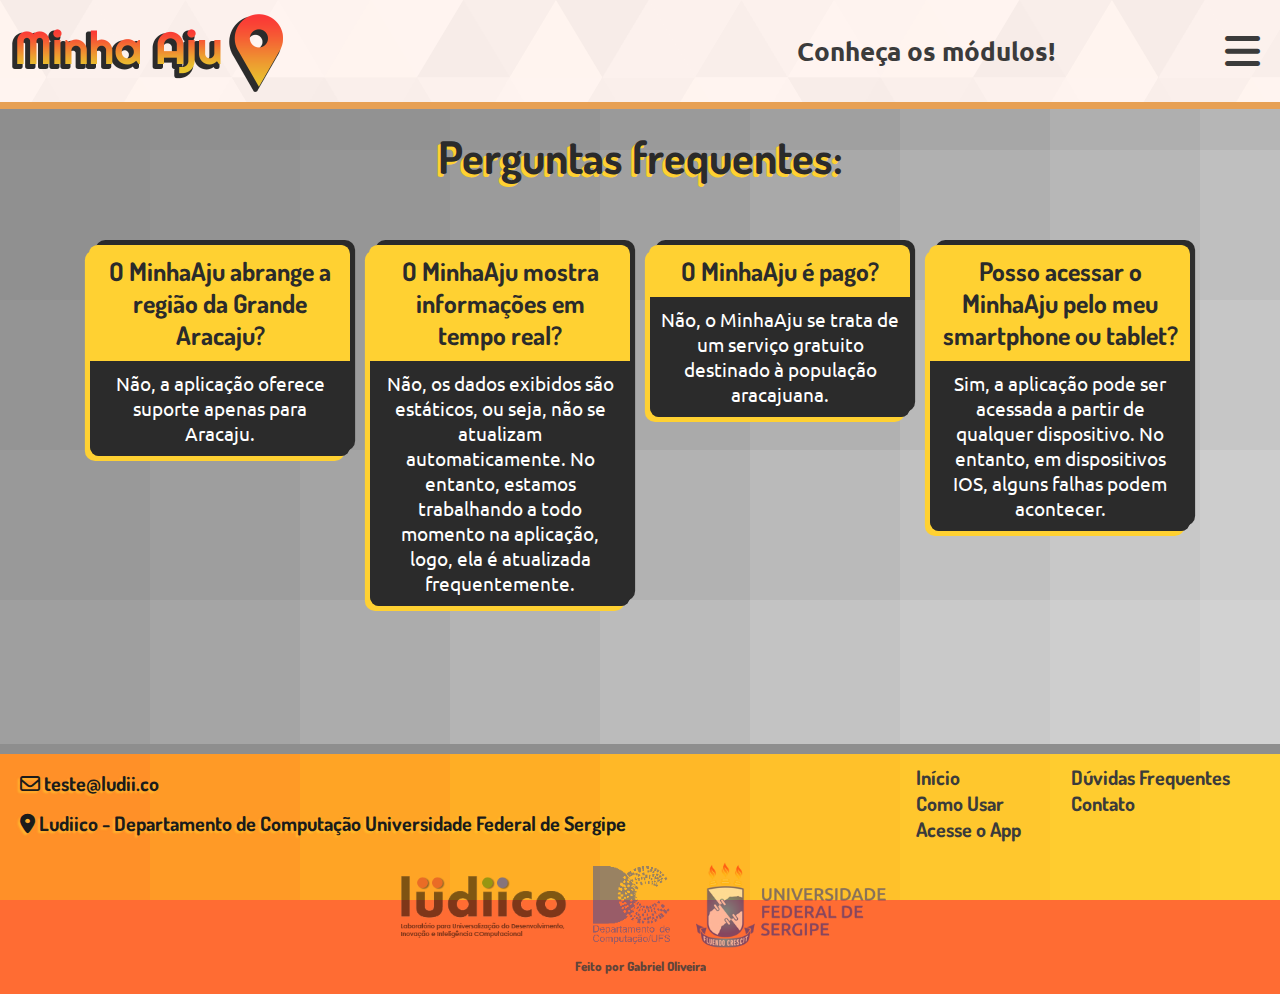
<file: faq.html>
<!DOCTYPE html>
<html lang="pt-BR">
<head>
    <meta charset="UTF-8">
    <meta http-equiv="X-UA-Compatible" content="IE=edge">
    <meta name="viewport" content="width=device-width, initial-scale=1.0">
    <title>Minha Aju</title>
    <link rel="preconnect" href="https://fonts.googleapis.com">
    <link rel="preconnect" href="https://fonts.gstatic.com" crossorigin>
    <link href="https://fonts.googleapis.com/css2?family=Dosis:wght@400;600;700;800&family=Josefin+Sans:ital,wght@0,400;0,600;0,700;1,400;1,600;1,700&family=Oswald:wght@300;400;700&family=Righteous&family=Ubuntu:ital,wght@0,400;0,500;0,700;1,400;1,700&display=swap" rel="stylesheet">
    <link rel="icon" type="image/png" sizes="16x16"  href="./assets/favicons/favicon-16x16.png">
    <link rel="icon" type="image/png" sizes="32x32"  href="./assets/favicons/favicon-32x32.png">
    <link rel="apple-touch-icon" sizes="57x57" href="./assets/favicons/apple-touch-icon-57x57.png">
    <link rel="apple-touch-icon" sizes="60x60" href="./assets/favicons/apple-touch-icon-60x60.png">
    <link rel="apple-touch-icon" sizes="72x72" href="./assets/favicons/apple-touch-icon-72x72.png">
    <link rel="apple-touch-icon" sizes="76x76" href="./assets/favicons/apple-touch-icon-76x76.png">
    <link rel="icon" type="image/png" sizes="96x96"  href="./assets/favicons/apple-touch-icon-96x96.png">
    <link rel="apple-touch-icon" sizes="114x114" href="./assets/favicons/apple-touch-icon-114x114.png">
    <link rel="apple-touch-icon" sizes="120x120" href="./assets/favicons/apple-touch-icon-120x120.png">
    <link rel="apple-touch-icon" sizes="144x144" href="./assets/favicons/apple-touch-icon-144x144.png">
    <link rel="apple-touch-icon" sizes="152x152" href="./assets/favicons/apple-touch-icon-152x152.png">
    <link rel="apple-touch-icon" sizes="180x180" href="./assets/favicons/apple-touch-icon-180x180.png">
    <link rel="icon" type="image/png" sizes="192x192"  href="./assets/favicons/android-icon-192x192.png">
    <meta name="msapplication-TileColor" content="#ffffff">
    <meta name="theme-color" content="#ffffff">
    <link rel="stylesheet" href="./assets/struct.css">
    <link rel="stylesheet" href="./assets/style.css">
    <link rel="stylesheet" href="./assets/faq-style.css">

    <link rel="stylesheet" href="https://cdnjs.cloudflare.com/ajax/libs/font-awesome/6.0.0/css/all.min.css" integrity="sha512-9usAa10IRO0HhonpyAIVpjrylPvoDwiPUiKdWk5t3PyolY1cOd4DSE0Ga+ri4AuTroPR5aQvXU9xC6qOPnzFeg==" crossorigin="anonymous" referrerpolicy="no-referrer" />

    <script
        src="https://code.jquery.com/jquery-3.6.0.min.js"
        integrity="sha256-/xUj+3OJU5yExlq6GSYGSHk7tPXikynS7ogEvDej/m4="
        crossorigin="anonymous">
    </script>
</head>

<body>
    <nav class="nav-bar">
        <div class="name-site">
            <a href="./index.html#home"><img src="./assets/logo/name.png" width="50%"></a>
        </div>
        <div class="nav-right-container">
            <a href="./index.html#open-app" class="app-button-nav">Conheça os módulos!</a>
            <i class="fa-solid fa-bars menu-button"></i>
            <ul class="side-menu" type="none">
                <i class="fa-solid fa-bars menu-button"></i>
                <li><a href='./index.html#home'>Início</a></li>
                <li><a href='./index.html#how2use'>Como Usar</a></li>
                <li><a href='./index.html#open-app'>Módulos</a></li>
                <li><a href='#faq'>Dúvidas Frequentes</a></li>
                <li><a href='#contact'>Contato</a></li>
            </ul>
        </div>
    </nav>
    <nav class="nav-bar-scroll">
        <i class="fa-solid fa-bars menu-button"></i>
        <ul class="side-menu" type="none">
            <i class="fa-solid fa-bars menu-button"></i>
            <li><a href='./index.html#home'>Início</a></li>
            <li><a href='./index.html#how2use'>Como Usar</a></li>
            <li><a href='./index.html#open-app'>Módulos</a></li>
            <li><a href='#faq'>Dúvidas Frequentes</a></li>
            <li><a href='#contact'>Contato</a></li>
        </ul>
    </nav>

	<section id="faq" class="faq bg-faq">
		<div class="faq-title">
            <h1>Perguntas frequentes:</h1>
        </div>
        <div class="faq-panel">
            <div class="faq-elem">
                <h2>O MinhaAju abrange a região da Grande Aracaju?</h2>
                <p>Não, a aplicação oferece suporte apenas para Aracaju.</p>
            </div>
            <div class="faq-elem">
                <h2>O MinhaAju mostra informações em tempo real?</h2>
                <p>Não, os dados exibidos são estáticos, ou seja, não se atualizam automaticamente. No entanto, estamos trabalhando a todo momento na aplicação, logo, ela é atualizada frequentemente.</p>
            </div>
            <div class="faq-elem">
                <h2>O MinhaAju é pago?</h2>
                <p>Não, o MinhaAju se trata de um serviço gratuito destinado à população aracajuana.</p>
            </div>
            <div class="faq-elem">
                <h2>Posso acessar o MinhaAju pelo meu smartphone ou tablet?</h2>
                <p>Sim, a aplicação pode ser acessada a partir de qualquer dispositivo. No entanto, em dispositivos IOS, alguns falhas podem acontecer.</p>
            </div>
        </div>
	</section>
    
    <footer id="contact" class="bg-site">
        <div class="footer-container">
            <div class="footer-left">
                <h1><i class="far fa-envelope"></i> teste@ludii.co</h1>
                <h1><i class="fas fa-map-marker-alt"></i> Ludiico - Departamento de Computação Universidade Federal de Sergipe</h1>
            </div>
            <div class="footer-pages">
                <ul type="none">
                    <li><a href='./index.html#home'>Início</a></li>
                    <li><a href='./index.html#how2use'>Como Usar</a></li>
                    <li><a href='./index.html#open-app'>Acesse o App</a></li>
                </ul>
                <ul type="none">
                    <li><a href='#faq'>Dúvidas Frequentes</a></li>
                    <li><a href='#contact'>Contato</a></li>
                </ul>
            </div>
        </div>
        <div class="footer-logos">
            <img src="./assets/logo/logos.png">
        </div>
        <h2 class="made-by">Feito por Gabriel Oliveira</h2>
    </footer>

    <script src="./js/slick.min.js"></script>
    <script type="text/javascript">
        $('div.slider-home').slick({
            dots: true,
            arrows:false,
            infinite: true,
            speed:1000,
            slidesToShow: 1,
            autoplay: true,
            centerMode:true,
            autoplaySpeed: 3000,
            pauseOnHover:true
            
        });

        $(document).scroll(function() {
            let scroll = $(document).scrollTop();
            if (scroll>1) {
                $('.nav-bar-scroll').fadeIn();
                $('.nav-bar-scroll').css('display','flex');
                $('.nav-bar').fadeOut();
            }
            else{
                $('.nav-bar-scroll').fadeOut();
                $('.nav-bar').fadeIn();
                $('.nav-bar').css('display','flex');

            }
        });

        $('.menu-button').click(function(){
            $('.side-menu').slideToggle();
        });

        $('.side-menu li a').click(function(){
            $('.side-menu').slideToggle();
        });
    </script>
</body>
</html>
</file>
<file: assets/struct.css>
/*
font-family: 'Dosis', sans-serif;
font-family: 'Josefin Sans', sans-serif;
font-family: 'Oswald', sans-serif;
font-family: 'Righteous', cursive;
font-family: 'Ubuntu', sans-serif;
*/
html{
    font-size: 62.5%;
}

body{
    box-sizing: border-box;
    margin: 0;
    padding: 0;
    scroll-behavior: smooth;
}

h1,h2{
    font-family: 'Dosis', sans-serif;
    font-weight: 700;
}

.bg-site{
    background-color: #FF6C33;
    background-image: url("data:image/svg+xml,%3Csvg xmlns='http://www.w3.org/2000/svg' width='100%25' height='100%25' viewBox='0 0 100 60'%3E%3Cg %3E%3Crect fill='%23FF6C33' width='11' height='11'/%3E%3Crect fill='%23ff6e32' x='10' width='11' height='11'/%3E%3Crect fill='%23ff7032' y='10' width='11' height='11'/%3E%3Crect fill='%23ff7131' x='20' width='11' height='11'/%3E%3Crect fill='%23ff7331' x='10' y='10' width='11' height='11'/%3E%3Crect fill='%23ff7530' y='20' width='11' height='11'/%3E%3Crect fill='%23ff772f' x='30' width='11' height='11'/%3E%3Crect fill='%23ff792f' x='20' y='10' width='11' height='11'/%3E%3Crect fill='%23ff7a2e' x='10' y='20' width='11' height='11'/%3E%3Crect fill='%23ff7c2e' y='30' width='11' height='11'/%3E%3Crect fill='%23ff7e2d' x='40' width='11' height='11'/%3E%3Crect fill='%23ff802d' x='30' y='10' width='11' height='11'/%3E%3Crect fill='%23ff822c' x='20' y='20' width='11' height='11'/%3E%3Crect fill='%23ff832c' x='10' y='30' width='11' height='11'/%3E%3Crect fill='%23ff852b' y='40' width='11' height='11'/%3E%3Crect fill='%23ff872b' x='50' width='11' height='11'/%3E%3Crect fill='%23ff892a' x='40' y='10' width='11' height='11'/%3E%3Crect fill='%23ff8a2a' x='30' y='20' width='11' height='11'/%3E%3Crect fill='%23ff8c29' x='20' y='30' width='11' height='11'/%3E%3Crect fill='%23ff8e29' x='10' y='40' width='11' height='11'/%3E%3Crect fill='%23ff9028' y='50' width='11' height='11'/%3E%3Crect fill='%23ff9128' x='60' width='11' height='11'/%3E%3Crect fill='%23ff9328' x='50' y='10' width='11' height='11'/%3E%3Crect fill='%23ff9527' x='40' y='20' width='11' height='11'/%3E%3Crect fill='%23ff9627' x='30' y='30' width='11' height='11'/%3E%3Crect fill='%23ff9827' x='20' y='40' width='11' height='11'/%3E%3Crect fill='%23ff9a26' x='10' y='50' width='11' height='11'/%3E%3Crect fill='%23ff9c26' x='70' width='11' height='11'/%3E%3Crect fill='%23ff9d26' x='60' y='10' width='11' height='11'/%3E%3Crect fill='%23ff9f26' x='50' y='20' width='11' height='11'/%3E%3Crect fill='%23ffa125' x='40' y='30' width='11' height='11'/%3E%3Crect fill='%23ffa225' x='30' y='40' width='11' height='11'/%3E%3Crect fill='%23ffa425' x='20' y='50' width='11' height='11'/%3E%3Crect fill='%23ffa625' x='80' width='11' height='11'/%3E%3Crect fill='%23ffa825' x='70' y='10' width='11' height='11'/%3E%3Crect fill='%23ffa925' x='60' y='20' width='11' height='11'/%3E%3Crect fill='%23ffab25' x='50' y='30' width='11' height='11'/%3E%3Crect fill='%23ffad25' x='40' y='40' width='11' height='11'/%3E%3Crect fill='%23ffae25' x='30' y='50' width='11' height='11'/%3E%3Crect fill='%23ffb026' x='90' width='11' height='11'/%3E%3Crect fill='%23ffb226' x='80' y='10' width='11' height='11'/%3E%3Crect fill='%23ffb326' x='70' y='20' width='11' height='11'/%3E%3Crect fill='%23ffb526' x='60' y='30' width='11' height='11'/%3E%3Crect fill='%23ffb727' x='50' y='40' width='11' height='11'/%3E%3Crect fill='%23ffb827' x='40' y='50' width='11' height='11'/%3E%3Crect fill='%23ffba27' x='90' y='10' width='11' height='11'/%3E%3Crect fill='%23ffbc28' x='80' y='20' width='11' height='11'/%3E%3Crect fill='%23ffbd28' x='70' y='30' width='11' height='11'/%3E%3Crect fill='%23ffbf29' x='60' y='40' width='11' height='11'/%3E%3Crect fill='%23ffc12a' x='50' y='50' width='11' height='11'/%3E%3Crect fill='%23ffc22a' x='90' y='20' width='11' height='11'/%3E%3Crect fill='%23ffc42b' x='80' y='30' width='11' height='11'/%3E%3Crect fill='%23ffc62c' x='70' y='40' width='11' height='11'/%3E%3Crect fill='%23ffc72d' x='60' y='50' width='11' height='11'/%3E%3Crect fill='%23ffc92d' x='90' y='30' width='11' height='11'/%3E%3Crect fill='%23ffca2e' x='80' y='40' width='11' height='11'/%3E%3Crect fill='%23ffcc2f' x='70' y='50' width='11' height='11'/%3E%3Crect fill='%23ffce30' x='90' y='40' width='11' height='11'/%3E%3Crect fill='%23ffcf31' x='80' y='50' width='11' height='11'/%3E%3Crect fill='%23FFD132' x='90' y='50' width='11' height='11'/%3E%3C/g%3E%3C/svg%3E");
    background-attachment: fixed;
    background-size: cover;
    width: 100%;
    height: 100vh;
    border-bottom: solid 1rem #FF6C33;
}

.bg-site2{
    background-color: #8E8E8E;
    background-image: url("data:image/svg+xml,%3Csvg xmlns='http://www.w3.org/2000/svg' width='100%25' height='100%25' viewBox='0 0 100 60'%3E%3Cg %3E%3Crect fill='%238E8E8E' width='11' height='11'/%3E%3Crect fill='%238f8f8f' x='10' width='11' height='11'/%3E%3Crect fill='%23909090' y='10' width='11' height='11'/%3E%3Crect fill='%23929292' x='20' width='11' height='11'/%3E%3Crect fill='%23939393' x='10' y='10' width='11' height='11'/%3E%3Crect fill='%23949494' y='20' width='11' height='11'/%3E%3Crect fill='%23959595' x='30' width='11' height='11'/%3E%3Crect fill='%23969696' x='20' y='10' width='11' height='11'/%3E%3Crect fill='%23989898' x='10' y='20' width='11' height='11'/%3E%3Crect fill='%23999999' y='30' width='11' height='11'/%3E%3Crect fill='%239a9a9a' x='40' width='11' height='11'/%3E%3Crect fill='%239b9b9b' x='30' y='10' width='11' height='11'/%3E%3Crect fill='%239c9c9c' x='20' y='20' width='11' height='11'/%3E%3Crect fill='%239e9e9e' x='10' y='30' width='11' height='11'/%3E%3Crect fill='%239f9f9f' y='40' width='11' height='11'/%3E%3Crect fill='%23a0a0a0' x='50' width='11' height='11'/%3E%3Crect fill='%23a1a1a1' x='40' y='10' width='11' height='11'/%3E%3Crect fill='%23a2a2a2' x='30' y='20' width='11' height='11'/%3E%3Crect fill='%23a4a4a4' x='20' y='30' width='11' height='11'/%3E%3Crect fill='%23a5a5a5' x='10' y='40' width='11' height='11'/%3E%3Crect fill='%23a6a6a6' y='50' width='11' height='11'/%3E%3Crect fill='%23a7a7a7' x='60' width='11' height='11'/%3E%3Crect fill='%23a9a9a9' x='50' y='10' width='11' height='11'/%3E%3Crect fill='%23aaaaaa' x='40' y='20' width='11' height='11'/%3E%3Crect fill='%23ababab' x='30' y='30' width='11' height='11'/%3E%3Crect fill='%23acacac' x='20' y='40' width='11' height='11'/%3E%3Crect fill='%23adadad' x='10' y='50' width='11' height='11'/%3E%3Crect fill='%23afafaf' x='70' width='11' height='11'/%3E%3Crect fill='%23b0b0b0' x='60' y='10' width='11' height='11'/%3E%3Crect fill='%23b1b1b1' x='50' y='20' width='11' height='11'/%3E%3Crect fill='%23b2b2b2' x='40' y='30' width='11' height='11'/%3E%3Crect fill='%23b4b4b4' x='30' y='40' width='11' height='11'/%3E%3Crect fill='%23b5b5b5' x='20' y='50' width='11' height='11'/%3E%3Crect fill='%23b6b6b6' x='80' width='11' height='11'/%3E%3Crect fill='%23b7b7b7' x='70' y='10' width='11' height='11'/%3E%3Crect fill='%23b9b9b9' x='60' y='20' width='11' height='11'/%3E%3Crect fill='%23bababa' x='50' y='30' width='11' height='11'/%3E%3Crect fill='%23bbbbbb' x='40' y='40' width='11' height='11'/%3E%3Crect fill='%23bcbcbc' x='30' y='50' width='11' height='11'/%3E%3Crect fill='%23bebebe' x='90' width='11' height='11'/%3E%3Crect fill='%23bfbfbf' x='80' y='10' width='11' height='11'/%3E%3Crect fill='%23c0c0c0' x='70' y='20' width='11' height='11'/%3E%3Crect fill='%23c1c1c1' x='60' y='30' width='11' height='11'/%3E%3Crect fill='%23c3c3c3' x='50' y='40' width='11' height='11'/%3E%3Crect fill='%23c4c4c4' x='40' y='50' width='11' height='11'/%3E%3Crect fill='%23c5c5c5' x='90' y='10' width='11' height='11'/%3E%3Crect fill='%23c6c6c6' x='80' y='20' width='11' height='11'/%3E%3Crect fill='%23c8c8c8' x='70' y='30' width='11' height='11'/%3E%3Crect fill='%23c9c9c9' x='60' y='40' width='11' height='11'/%3E%3Crect fill='%23cacaca' x='50' y='50' width='11' height='11'/%3E%3Crect fill='%23cccccc' x='90' y='20' width='11' height='11'/%3E%3Crect fill='%23cdcdcd' x='80' y='30' width='11' height='11'/%3E%3Crect fill='%23cecece' x='70' y='40' width='11' height='11'/%3E%3Crect fill='%23cfcfcf' x='60' y='50' width='11' height='11'/%3E%3Crect fill='%23d1d1d1' x='90' y='30' width='11' height='11'/%3E%3Crect fill='%23d2d2d2' x='80' y='40' width='11' height='11'/%3E%3Crect fill='%23d3d3d3' x='70' y='50' width='11' height='11'/%3E%3Crect fill='%23d4d4d4' x='90' y='40' width='11' height='11'/%3E%3Crect fill='%23d6d6d6' x='80' y='50' width='11' height='11'/%3E%3Crect fill='%23D7D7D7' x='90' y='50' width='11' height='11'/%3E%3C/g%3E%3C/svg%3E");
    background-attachment: fixed;
    background-size: cover;
    width: 100%;
    height: 100vh;
    border-bottom: solid 1rem #8E8E8E;
}

/* .bg-site2{
    background-color: #474440;
    background-image: url("data:image/svg+xml,%3Csvg xmlns='http://www.w3.org/2000/svg' width='100%25' height='100%25' viewBox='0 0 100 60'%3E%3Cg %3E%3Crect fill='%23474440' width='11' height='11'/%3E%3Crect fill='%23494642' x='10' width='11' height='11'/%3E%3Crect fill='%234b4844' y='10' width='11' height='11'/%3E%3Crect fill='%234d4a46' x='20' width='11' height='11'/%3E%3Crect fill='%234e4c48' x='10' y='10' width='11' height='11'/%3E%3Crect fill='%23504e4a' y='20' width='11' height='11'/%3E%3Crect fill='%2352514c' x='30' width='11' height='11'/%3E%3Crect fill='%2354534e' x='20' y='10' width='11' height='11'/%3E%3Crect fill='%23565550' x='10' y='20' width='11' height='11'/%3E%3Crect fill='%23585752' y='30' width='11' height='11'/%3E%3Crect fill='%23595954' x='40' width='11' height='11'/%3E%3Crect fill='%235b5b56' x='30' y='10' width='11' height='11'/%3E%3Crect fill='%235d5e58' x='20' y='20' width='11' height='11'/%3E%3Crect fill='%235f605a' x='10' y='30' width='11' height='11'/%3E%3Crect fill='%2361625c' y='40' width='11' height='11'/%3E%3Crect fill='%2363645f' x='50' width='11' height='11'/%3E%3Crect fill='%23646661' x='40' y='10' width='11' height='11'/%3E%3Crect fill='%23666963' x='30' y='20' width='11' height='11'/%3E%3Crect fill='%23686b65' x='20' y='30' width='11' height='11'/%3E%3Crect fill='%236a6d68' x='10' y='40' width='11' height='11'/%3E%3Crect fill='%236c6f6a' y='50' width='11' height='11'/%3E%3Crect fill='%236d726c' x='60' width='11' height='11'/%3E%3Crect fill='%236f746f' x='50' y='10' width='11' height='11'/%3E%3Crect fill='%23717671' x='40' y='20' width='11' height='11'/%3E%3Crect fill='%23737873' x='30' y='30' width='11' height='11'/%3E%3Crect fill='%23757b76' x='20' y='40' width='11' height='11'/%3E%3Crect fill='%23777d78' x='10' y='50' width='11' height='11'/%3E%3Crect fill='%23797f7b' x='70' width='11' height='11'/%3E%3Crect fill='%237b827d' x='60' y='10' width='11' height='11'/%3E%3Crect fill='%237c8480' x='50' y='20' width='11' height='11'/%3E%3Crect fill='%237e8682' x='40' y='30' width='11' height='11'/%3E%3Crect fill='%23808985' x='30' y='40' width='11' height='11'/%3E%3Crect fill='%23828b87' x='20' y='50' width='11' height='11'/%3E%3Crect fill='%23848d8a' x='80' width='11' height='11'/%3E%3Crect fill='%2386908c' x='70' y='10' width='11' height='11'/%3E%3Crect fill='%2388928f' x='60' y='20' width='11' height='11'/%3E%3Crect fill='%238a9491' x='50' y='30' width='11' height='11'/%3E%3Crect fill='%238c9794' x='40' y='40' width='11' height='11'/%3E%3Crect fill='%238e9997' x='30' y='50' width='11' height='11'/%3E%3Crect fill='%23909b99' x='90' width='11' height='11'/%3E%3Crect fill='%23929e9c' x='80' y='10' width='11' height='11'/%3E%3Crect fill='%2394a09f' x='70' y='20' width='11' height='11'/%3E%3Crect fill='%2397a2a1' x='60' y='30' width='11' height='11'/%3E%3Crect fill='%2399a5a4' x='50' y='40' width='11' height='11'/%3E%3Crect fill='%239ba7a7' x='40' y='50' width='11' height='11'/%3E%3Crect fill='%239da9aa' x='90' y='10' width='11' height='11'/%3E%3Crect fill='%239facac' x='80' y='20' width='11' height='11'/%3E%3Crect fill='%23a2aeaf' x='70' y='30' width='11' height='11'/%3E%3Crect fill='%23a4b0b2' x='60' y='40' width='11' height='11'/%3E%3Crect fill='%23a6b3b5' x='50' y='50' width='11' height='11'/%3E%3Crect fill='%23a9b5b7' x='90' y='20' width='11' height='11'/%3E%3Crect fill='%23abb7ba' x='80' y='30' width='11' height='11'/%3E%3Crect fill='%23adbabd' x='70' y='40' width='11' height='11'/%3E%3Crect fill='%23b0bcc0' x='60' y='50' width='11' height='11'/%3E%3Crect fill='%23b2bec2' x='90' y='30' width='11' height='11'/%3E%3Crect fill='%23b5c1c5' x='80' y='40' width='11' height='11'/%3E%3Crect fill='%23b7c3c8' x='70' y='50' width='11' height='11'/%3E%3Crect fill='%23bac5cb' x='90' y='40' width='11' height='11'/%3E%3Crect fill='%23bcc8cd' x='80' y='50' width='11' height='11'/%3E%3Crect fill='%23BFCAD0' x='90' y='50' width='11' height='11'/%3E%3C/g%3E%3C/svg%3E");
    background-attachment: fixed;
    background-size: cover;
    opacity: 50%;
    width: 100%;
    height: 100vh;
} */
</file>
<file: assets/style.css>
/*
font-family: 'Dosis', sans-serif;
font-family: 'Josefin Sans', sans-serif;
font-family: 'Oswald', sans-serif;
font-family: 'Righteous', cursive;
font-family: 'Ubuntu', sans-serif;
*/


.center{
    margin: 0 auto;
    position: relative;
    top: 50%;
    transform: translateY(-50%);
}

.menu-button{
    font-size: 4rem;
    padding: 1rem 2rem;
    color: #3b3b3b;
    cursor: pointer;
}

.side-menu .menu-button{
    display: flex;
    justify-content: end;
    color: #FFF4EF;
    padding: 1.8rem 0;
    margin: 0;
}

.nav-bar{
    background-color: #FFF4EF;
    background-image: url("data:image/svg+xml,%3Csvg xmlns='http://www.w3.org/2000/svg' width='556' height='463.3' viewBox='0 0 1080 900'%3E%3Cg fill-opacity='0.03'%3E%3Cpolygon fill='%23444' points='90 150 0 300 180 300'/%3E%3Cpolygon points='90 150 180 0 0 0'/%3E%3Cpolygon fill='%23AAA' points='270 150 360 0 180 0'/%3E%3Cpolygon fill='%23DDD' points='450 150 360 300 540 300'/%3E%3Cpolygon fill='%23999' points='450 150 540 0 360 0'/%3E%3Cpolygon points='630 150 540 300 720 300'/%3E%3Cpolygon fill='%23DDD' points='630 150 720 0 540 0'/%3E%3Cpolygon fill='%23444' points='810 150 720 300 900 300'/%3E%3Cpolygon fill='%23FFF' points='810 150 900 0 720 0'/%3E%3Cpolygon fill='%23DDD' points='990 150 900 300 1080 300'/%3E%3Cpolygon fill='%23444' points='990 150 1080 0 900 0'/%3E%3Cpolygon fill='%23DDD' points='90 450 0 600 180 600'/%3E%3Cpolygon points='90 450 180 300 0 300'/%3E%3Cpolygon fill='%23666' points='270 450 180 600 360 600'/%3E%3Cpolygon fill='%23AAA' points='270 450 360 300 180 300'/%3E%3Cpolygon fill='%23DDD' points='450 450 360 600 540 600'/%3E%3Cpolygon fill='%23999' points='450 450 540 300 360 300'/%3E%3Cpolygon fill='%23999' points='630 450 540 600 720 600'/%3E%3Cpolygon fill='%23FFF' points='630 450 720 300 540 300'/%3E%3Cpolygon points='810 450 720 600 900 600'/%3E%3Cpolygon fill='%23DDD' points='810 450 900 300 720 300'/%3E%3Cpolygon fill='%23AAA' points='990 450 900 600 1080 600'/%3E%3Cpolygon fill='%23444' points='990 450 1080 300 900 300'/%3E%3Cpolygon fill='%23222' points='90 750 0 900 180 900'/%3E%3Cpolygon points='270 750 180 900 360 900'/%3E%3Cpolygon fill='%23DDD' points='270 750 360 600 180 600'/%3E%3Cpolygon points='450 750 540 600 360 600'/%3E%3Cpolygon points='630 750 540 900 720 900'/%3E%3Cpolygon fill='%23444' points='630 750 720 600 540 600'/%3E%3Cpolygon fill='%23AAA' points='810 750 720 900 900 900'/%3E%3Cpolygon fill='%23666' points='810 750 900 600 720 600'/%3E%3Cpolygon fill='%23999' points='990 750 900 900 1080 900'/%3E%3Cpolygon fill='%23999' points='180 0 90 150 270 150'/%3E%3Cpolygon fill='%23444' points='360 0 270 150 450 150'/%3E%3Cpolygon fill='%23FFF' points='540 0 450 150 630 150'/%3E%3Cpolygon points='900 0 810 150 990 150'/%3E%3Cpolygon fill='%23222' points='0 300 -90 450 90 450'/%3E%3Cpolygon fill='%23FFF' points='0 300 90 150 -90 150'/%3E%3Cpolygon fill='%23FFF' points='180 300 90 450 270 450'/%3E%3Cpolygon fill='%23666' points='180 300 270 150 90 150'/%3E%3Cpolygon fill='%23222' points='360 300 270 450 450 450'/%3E%3Cpolygon fill='%23FFF' points='360 300 450 150 270 150'/%3E%3Cpolygon fill='%23444' points='540 300 450 450 630 450'/%3E%3Cpolygon fill='%23222' points='540 300 630 150 450 150'/%3E%3Cpolygon fill='%23AAA' points='720 300 630 450 810 450'/%3E%3Cpolygon fill='%23666' points='720 300 810 150 630 150'/%3E%3Cpolygon fill='%23FFF' points='900 300 810 450 990 450'/%3E%3Cpolygon fill='%23999' points='900 300 990 150 810 150'/%3E%3Cpolygon points='0 600 -90 750 90 750'/%3E%3Cpolygon fill='%23666' points='0 600 90 450 -90 450'/%3E%3Cpolygon fill='%23AAA' points='180 600 90 750 270 750'/%3E%3Cpolygon fill='%23444' points='180 600 270 450 90 450'/%3E%3Cpolygon fill='%23444' points='360 600 270 750 450 750'/%3E%3Cpolygon fill='%23999' points='360 600 450 450 270 450'/%3E%3Cpolygon fill='%23666' points='540 600 630 450 450 450'/%3E%3Cpolygon fill='%23222' points='720 600 630 750 810 750'/%3E%3Cpolygon fill='%23FFF' points='900 600 810 750 990 750'/%3E%3Cpolygon fill='%23222' points='900 600 990 450 810 450'/%3E%3Cpolygon fill='%23DDD' points='0 900 90 750 -90 750'/%3E%3Cpolygon fill='%23444' points='180 900 270 750 90 750'/%3E%3Cpolygon fill='%23FFF' points='360 900 450 750 270 750'/%3E%3Cpolygon fill='%23AAA' points='540 900 630 750 450 750'/%3E%3Cpolygon fill='%23FFF' points='720 900 810 750 630 750'/%3E%3Cpolygon fill='%23222' points='900 900 990 750 810 750'/%3E%3Cpolygon fill='%23222' points='1080 300 990 450 1170 450'/%3E%3Cpolygon fill='%23FFF' points='1080 300 1170 150 990 150'/%3E%3Cpolygon points='1080 600 990 750 1170 750'/%3E%3Cpolygon fill='%23666' points='1080 600 1170 450 990 450'/%3E%3Cpolygon fill='%23DDD' points='1080 900 1170 750 990 750'/%3E%3C/g%3E%3C/svg%3E");
    z-index: 300;
    width: 100%;
    display: flex;
    flex-flow: row nowrap;
    justify-content:space-between;
    align-items: center;
    border-bottom: 0.7rem solid #E7A054;
    position: fixed;
}

.nav-right-container{
    display: flex;
    justify-content: end;
    flex-flow: row nowrap;
    align-items: center;
}

.nav-bar-scroll{
    display: none;
    align-items: center;
    z-index: 300;
    justify-content: right;
    background: none;
    position: fixed;
    width: 100%;
    height: 10rem;
    right: 0;
}

.nav-bar-scroll .menu-button{
    color: #fff;
    text-shadow: -0.3rem 0.3rem #3b3b3b;
}

.name-site{
    display: flex;
    align-items: center;
    justify-items: center;
    text-decoration: none;
}

.side-menu{
    float: right;
    position: absolute;
    z-index: 310;
    display: none;
    top: 0;
    right: 0;
    background-color: #3b3b3b;
    padding: 2rem 2rem;
    margin: 0;
    border-bottom-left-radius: 2rem;
}

.side-menu li a{
    text-decoration: none;
    font-family: 'Dosis', sans-serif;
    font-weight: 700;
    font-size: 2rem;
    color: #fff;
    line-height: 5rem;
}

.side-menu li a:hover{
    text-decoration:underline;
}


/****SLICK SLIDER****/
.slider-home{
    max-width: 50rem;
    overflow: hidden;
    margin: 0 auto;
}

.slider-home img{
    margin: 0 5rem;
}

.slick-dotted ul{
	list-style-type: none;
	text-align: center;
	position: relative;
	margin-top:1rem;
    padding: 0;
}

.slick-dotted li{
	display: inline-block;
	margin: 0 0.7rem;
}

.slick-dotted button:focus{
    outline: 0;
}

.slick-slide:focus {
    outline: none;
}

.slick-dotted li button{
	width: 1.6rem;
	height: 1.6rem;
	border-radius: 0.8rem;
	color: #d8d8d8;
	background: #d8d8d8;
	border: 0;
	opacity: 1;
	cursor: pointer;
    box-shadow: 0 0 0.1rem 0.1rem #3b3b3b9a;
}

li.slick-active button{
	background: #FF6C33;
	color: #FF6C33;
}

/**END SLICK**/

 .h2u-container{
    display: flex;
    flex-flow: row nowrap;
    justify-content: center;
    text-align: center;
    align-items: center;
    padding: 2rem;
}

.h2u-img-container{
    display: flex;
    flex-flow: row nowrap;
    justify-content: center;
    text-align: center;
    align-items: center;
    padding: 2rem;
}

.h2u h1{
    text-align: center;
    padding: 5rem 0 5rem 0;
    margin: 0;
    font-size: 3.5vw;
    color: #2b2b2b;
    text-shadow: -0.4rem 0.4rem #FFD132;
}

.h2u-legend h2{
    color: #2b2b2b;
    text-shadow: -0.2rem 0.2rem 0.15rem #FF6C33;
    font-size: 2vw;
}


.h2u-fig img{
    width: 100%;
    border-radius: 3rem;
    box-shadow: 0.8rem -0.8rem 0 #2b2b2b, -0.8rem 0.8rem 0 #FFD132, 0 0 2rem 1rem #2b2b2b;
}

/* FFD132 FF6C33*/

i.h2u-arrow{
    font-size: 7vw;
    color: #FFD132;
    text-shadow: -0.8rem 0 0 #2b2b2b;
    margin: 0 3rem;
    padding-bottom: 8rem;
}

.open-box{
    display: flex;
    flex-flow: row nowrap;
    position: relative;
    top: 50%;
    transform: translateY(-50%);
    justify-content: space-evenly;
    align-items: center;
}

.open-box img{
    width: 30%;
    padding: 0 5rem;
}

.open-box h2 {
    max-width: 40rem;
    padding: 0 5rem;
    font-size: 2vw;
    font-weight: 800;
    text-shadow: 0.2vw -0.2vw 0 #2e2e2e;
    background: -webkit-linear-gradient(#FF6C33, #FFD132);
    -webkit-background-clip: text;
    -webkit-text-fill-color: transparent;
}

.oa-text{
    display: flex;
    flex-flow: column;
    align-items: center;
}

.oa-text h2{
    padding-bottom: 3rem;
}

.app-button{
    border-radius: 0.8rem;
    font-family: 'Ubuntu', sans-serif;
    font-weight: 700;
    font-size: 3vw;
    padding: 0.5rem 1rem;
    text-decoration: none;
    background-color: #E9DAC4;
    color:#3b3b3b;
    box-shadow: 0.7rem -0.7rem 0 #2b2b2b, -0.7rem 0.7rem 0 #FFD132, 0 0 1.5rem 0.8rem #2b2b2b;
    transition: all 300ms ease-in-out;
    width: auto;
}

.app-button:hover{
    box-shadow: -0.7rem 0.7rem 0 #2b2b2b, 0.7rem -0.7rem 0 #FFD132, 0 0 1.5rem 0.8rem #2b2b2b;
    text-shadow: 0 0 0.2rem #4b4b4b;
    color: #2b2b2b;
}

.app-button-nav{
    font-family: 'Ubuntu', sans-serif;
    font-weight: 700;
    font-size: 2vw;
    text-decoration: none;
    color:#3b3b3b;
    margin-right: 15rem;
    transition: all 300ms ease-in-out;
}

.app-button-nav:hover{
    text-shadow: -0.2vw 0.2vw 0 #FFD132;
}

footer.bg-site{
    height: auto;
}

.footer-container{
    display: flex;
    flex-flow: row;
    justify-content: space-between;
    align-items: center;
    padding: 0 2rem;
}

.footer-pages{
    display: flex;
    flex-flow: row nowrap;
}

.footer-left{
    color: #1b1b1b;
    font-weight: 800;
}

.footer-left h1{
    text-shadow: -0.2rem 0.2rem 0.2rem #ffd3328e;
}

.footer-pages ul{
    padding: 1rem 1rem 1rem 0;
    margin: 0 2rem;
}

.footer-pages li a{
    text-decoration: none;
    font-family: 'Dosis', sans-serif;
    font-weight: 700;
    font-size: 2rem;
    color: #3b3b3b;
    transition: all 250ms ease-in-out;
}

.footer-pages li a:hover{
    color: #1b1b1b;
    text-shadow: -0.2rem 0.2rem 0.2rem #FFD132;
    text-decoration: underline;
}

.footer-logos{
    display: flex;
    justify-content: center;
    padding: 1rem 0;
    opacity: 50%;
    padding: 0 30%;
}

.footer-logos img{
    width: 100%;
}

.made-by{
    text-align: center;
    color: #3b3b3b;
    font-weight: 800;
    font-size: 1vw;
    margin: 0 0 1rem 0;
    opacity: 80%;
}

@media screen and (max-width: 414px){
    .nav-bar{
        justify-content: end;
    }

    #how2use.h2u h1{
        font-size: 8vw;
        text-shadow: -0.4vw 0.4vw #FFD132; 
    }
    
    .h2u-container div.h2u-legend h2{
        font-size: 7vw;
        text-shadow: -0.4vw 0.4vw #FFD132;
    }
    
    .name-site{
        display: none;
    }

    .h2u-container i.h2u-arrow{
        text-shadow: -1vw 0 0 #2b2b2b;
        font-size: 14vw;
    }

    a.app-button-nav{
        display: none;
    }
    .nav-bar-scroll{
        height: 6.5rem;
    }

    .side-menu .menu-button{
        padding: 0;
    }

    .app-button{
        font-size: 6vw;
        margin-top: 1rem;
        padding: 0.5rem 1rem;
        box-shadow: 1.8vw -1.8vw 0 #2b2b2b, -1.8vw 1.8vw 0 #FFD132, 0 0 2vw 0.7vw #2b2b2b;
        text-shadow: 0 0 0.5vw #4b4b4b;
    }
    
    div.open-box h2 {
        font-size: 5vw;  
    }

    .footer-container{
        display: flex;
        flex-flow: column;
        align-items: center;
        text-align: center;
    }

    .footer-logos img{
        min-width: 30rem;
        padding: 1rem 0;
    }
    
    .made-by{
        font-size: 3vw;
    }
}

@media screen and (max-width: 820px){
    .app-button-nav{
        font-size: 3vw;
        margin-right: 5vw;
        width: 15rem;
    }

    #how2use.bg-site{
        height: auto;
    }
    
    .h2u-container{
        display: flex;
        flex-flow: column wrap;
        text-align: center;
        margin: 0 2rem
    }

    i.h2u-arrow{
        transform: rotate(90deg);
        font-size: 10vw;
        margin: 3rem 0 4rem 0;
        padding: 0;
        transition: all 300ms ease-in-out;
    }

    .h2u h1{
        font-size: 6vw;
        text-shadow: -0.5vw 0.5vw #FFD132;
    }

    div.h2u-legend h2{
        text-shadow: -0.5vw 0.5vw 0 #FFD132;
        font-size: 5vw;
    }
    

    .h2u-fig{
        margin-top: 1rem;
    }

    .open-box{
        display: flex;
        flex-flow: column nowrap;
        align-items: center;
    }
    .open-box img{
        width: 70%;
        margin: 1rem 0;
    }
    
    .open-box h2 {
        padding: 0 5rem;
        font-size: 4vw;
    }

    .app-button{
        font-size: 6vw;
        margin-top: 1rem;
        padding: 0.7rem 1rem;
        box-shadow: 1.5vw -1.5vw 0 #2b2b2b, -1.5vw 1.5vw 0 #FFD132, 0 0 2vw 0.7vw #2b2b2b;
        text-shadow: 0 0 0.5vw #4b4b4b;
    }

    .footer-container{
        display: flex;
        flex-flow: column;
        align-items: center;
        text-align: center;
    }

    .footer-logos img{
        min-width: 30rem;
        padding: 1rem 0;
    }
    
    .made-by{
        font-size: 3vw;
    }
}
</file>
<file: assets/faq-style.css>
/*
font-family: 'Dosis', sans-serif;
font-family: 'Josefin Sans', sans-serif;
font-family: 'Oswald', sans-serif;
font-family: 'Righteous', cursive;
font-family: 'Ubuntu', sans-serif;
*/

.bg-faq{
    background-color: #8E8E8E;
    background-image: url("data:image/svg+xml,%3Csvg xmlns='http://www.w3.org/2000/svg' width='100%25' height='100%25' viewBox='0 0 100 60'%3E%3Cg %3E%3Crect fill='%238E8E8E' width='11' height='11'/%3E%3Crect fill='%238f8f8f' x='10' width='11' height='11'/%3E%3Crect fill='%23909090' y='10' width='11' height='11'/%3E%3Crect fill='%23929292' x='20' width='11' height='11'/%3E%3Crect fill='%23939393' x='10' y='10' width='11' height='11'/%3E%3Crect fill='%23949494' y='20' width='11' height='11'/%3E%3Crect fill='%23959595' x='30' width='11' height='11'/%3E%3Crect fill='%23969696' x='20' y='10' width='11' height='11'/%3E%3Crect fill='%23989898' x='10' y='20' width='11' height='11'/%3E%3Crect fill='%23999999' y='30' width='11' height='11'/%3E%3Crect fill='%239a9a9a' x='40' width='11' height='11'/%3E%3Crect fill='%239b9b9b' x='30' y='10' width='11' height='11'/%3E%3Crect fill='%239c9c9c' x='20' y='20' width='11' height='11'/%3E%3Crect fill='%239e9e9e' x='10' y='30' width='11' height='11'/%3E%3Crect fill='%239f9f9f' y='40' width='11' height='11'/%3E%3Crect fill='%23a0a0a0' x='50' width='11' height='11'/%3E%3Crect fill='%23a1a1a1' x='40' y='10' width='11' height='11'/%3E%3Crect fill='%23a2a2a2' x='30' y='20' width='11' height='11'/%3E%3Crect fill='%23a4a4a4' x='20' y='30' width='11' height='11'/%3E%3Crect fill='%23a5a5a5' x='10' y='40' width='11' height='11'/%3E%3Crect fill='%23a6a6a6' y='50' width='11' height='11'/%3E%3Crect fill='%23a7a7a7' x='60' width='11' height='11'/%3E%3Crect fill='%23a9a9a9' x='50' y='10' width='11' height='11'/%3E%3Crect fill='%23aaaaaa' x='40' y='20' width='11' height='11'/%3E%3Crect fill='%23ababab' x='30' y='30' width='11' height='11'/%3E%3Crect fill='%23acacac' x='20' y='40' width='11' height='11'/%3E%3Crect fill='%23adadad' x='10' y='50' width='11' height='11'/%3E%3Crect fill='%23afafaf' x='70' width='11' height='11'/%3E%3Crect fill='%23b0b0b0' x='60' y='10' width='11' height='11'/%3E%3Crect fill='%23b1b1b1' x='50' y='20' width='11' height='11'/%3E%3Crect fill='%23b2b2b2' x='40' y='30' width='11' height='11'/%3E%3Crect fill='%23b4b4b4' x='30' y='40' width='11' height='11'/%3E%3Crect fill='%23b5b5b5' x='20' y='50' width='11' height='11'/%3E%3Crect fill='%23b6b6b6' x='80' width='11' height='11'/%3E%3Crect fill='%23b7b7b7' x='70' y='10' width='11' height='11'/%3E%3Crect fill='%23b9b9b9' x='60' y='20' width='11' height='11'/%3E%3Crect fill='%23bababa' x='50' y='30' width='11' height='11'/%3E%3Crect fill='%23bbbbbb' x='40' y='40' width='11' height='11'/%3E%3Crect fill='%23bcbcbc' x='30' y='50' width='11' height='11'/%3E%3Crect fill='%23bebebe' x='90' width='11' height='11'/%3E%3Crect fill='%23bfbfbf' x='80' y='10' width='11' height='11'/%3E%3Crect fill='%23c0c0c0' x='70' y='20' width='11' height='11'/%3E%3Crect fill='%23c1c1c1' x='60' y='30' width='11' height='11'/%3E%3Crect fill='%23c3c3c3' x='50' y='40' width='11' height='11'/%3E%3Crect fill='%23c4c4c4' x='40' y='50' width='11' height='11'/%3E%3Crect fill='%23c5c5c5' x='90' y='10' width='11' height='11'/%3E%3Crect fill='%23c6c6c6' x='80' y='20' width='11' height='11'/%3E%3Crect fill='%23c8c8c8' x='70' y='30' width='11' height='11'/%3E%3Crect fill='%23c9c9c9' x='60' y='40' width='11' height='11'/%3E%3Crect fill='%23cacaca' x='50' y='50' width='11' height='11'/%3E%3Crect fill='%23cccccc' x='90' y='20' width='11' height='11'/%3E%3Crect fill='%23cdcdcd' x='80' y='30' width='11' height='11'/%3E%3Crect fill='%23cecece' x='70' y='40' width='11' height='11'/%3E%3Crect fill='%23cfcfcf' x='60' y='50' width='11' height='11'/%3E%3Crect fill='%23d1d1d1' x='90' y='30' width='11' height='11'/%3E%3Crect fill='%23d2d2d2' x='80' y='40' width='11' height='11'/%3E%3Crect fill='%23d3d3d3' x='70' y='50' width='11' height='11'/%3E%3Crect fill='%23d4d4d4' x='90' y='40' width='11' height='11'/%3E%3Crect fill='%23d6d6d6' x='80' y='50' width='11' height='11'/%3E%3Crect fill='%23D7D7D7' x='90' y='50' width='11' height='11'/%3E%3C/g%3E%3C/svg%3E");
    background-attachment: fixed;
    background-size: cover;
    width: 100%;
    border-bottom: solid 1rem #8E8E8E;
}

.faq{
	display: flex;
    flex-flow: column wrap;
	justify-content: center;
	align-items: center;
	padding: 10% 0;
}

.faq-panel{
	display: flex;
    flex-flow: row wrap;
    justify-content: center;
    text-align: center;
}

.faq-title h1{
	text-align: center;
    padding: 0 0 5rem 0;
    margin: 0;
    font-size: 3.5vw;
    color: #2b2b2b;
    text-shadow: -0.3rem 0.3rem #FFD132;
}
 
.faq-elem{
	background-color: #2b2b2b;
	border-radius: 0.8vw;
	box-shadow: -0.4vw 0.4vw #FFD132, 0.4vw -0.4vw #2b2b2b;
	margin: 1rem;
	max-width: 20%;
	min-width: 26rem;
	height: fit-content;
}

.faq-elem H2{
	font-size: 2vw;
	color: #2b2b2b;
	margin: 0;
	background-color: #FFD132;
	border-top-left-radius: 0.7vw;
	border-top-right-radius: 0.7vw;
	padding: 1rem;
	box-shadow: -0.1vw 0 #FFD132; /* "tapa buraco" */
}

.faq-elem p{
	font-size: 1.5vw;
	color: #fff;
	margin: 0;
	padding: 1rem;
	background-color: #2b2b2b;
	font-family: 'Ubuntu', sans-serif;
	border-bottom-right-radius: 0.7vw;
	border-bottom-left-radius: 0.7vw;
}


@media screen and (max-width: 820px){
	.faq{
		padding: 20% 0;
	}

	.faq-panel{
		flex-flow: column nowrap;
		align-items: center;
	}

	.faq-elem{
		max-width: 40%;
		min-width: 50rem;
		margin: 3rem 0;
		border-radius: 2vw;
		box-shadow: -0.8vw 0.8vw #FFD132, 0.8vw -0.8vw #2b2b2b;
	}

	.faq-title h1{
		font-size: 7vw;
	}

	.faq-elem p{
		font-size: 3.5vw;
		border-bottom-right-radius: 1.8vw;
		border-bottom-left-radius: 1.8vw;
	}

	.faq-elem H2{
		font-size: 4vw;
		border-top-left-radius: 1.8vw;
		border-top-right-radius: 1.8vw;
	}
}

@media screen and (max-width: 414px){
	.faq-elem{
		max-width: 40%;
		min-width: 23rem;
		margin: 3rem 0;
		border-radius: 3vw;
		box-shadow: -1.5vw 1.5vw #FFD132, 1.5vw -1.5vw #2b2b2b;
	}
	
	.faq{
		padding: 25% 0;
	}
	
	.faq-title h1{
		font-size: 10vw;
		max-width: 35rem;
		padding-bottom: 2rem;
	}
	
	.faq-elem p{
		font-size: 5vw;
		border-bottom-right-radius: 2.8vw;
		border-bottom-left-radius: 2.8vw;
	}

	.faq-elem H2{
		font-size: 5.5vw;
		border-top-left-radius: 2.8vw;
		border-top-right-radius: 2.8vw;
	}
}
</file>
